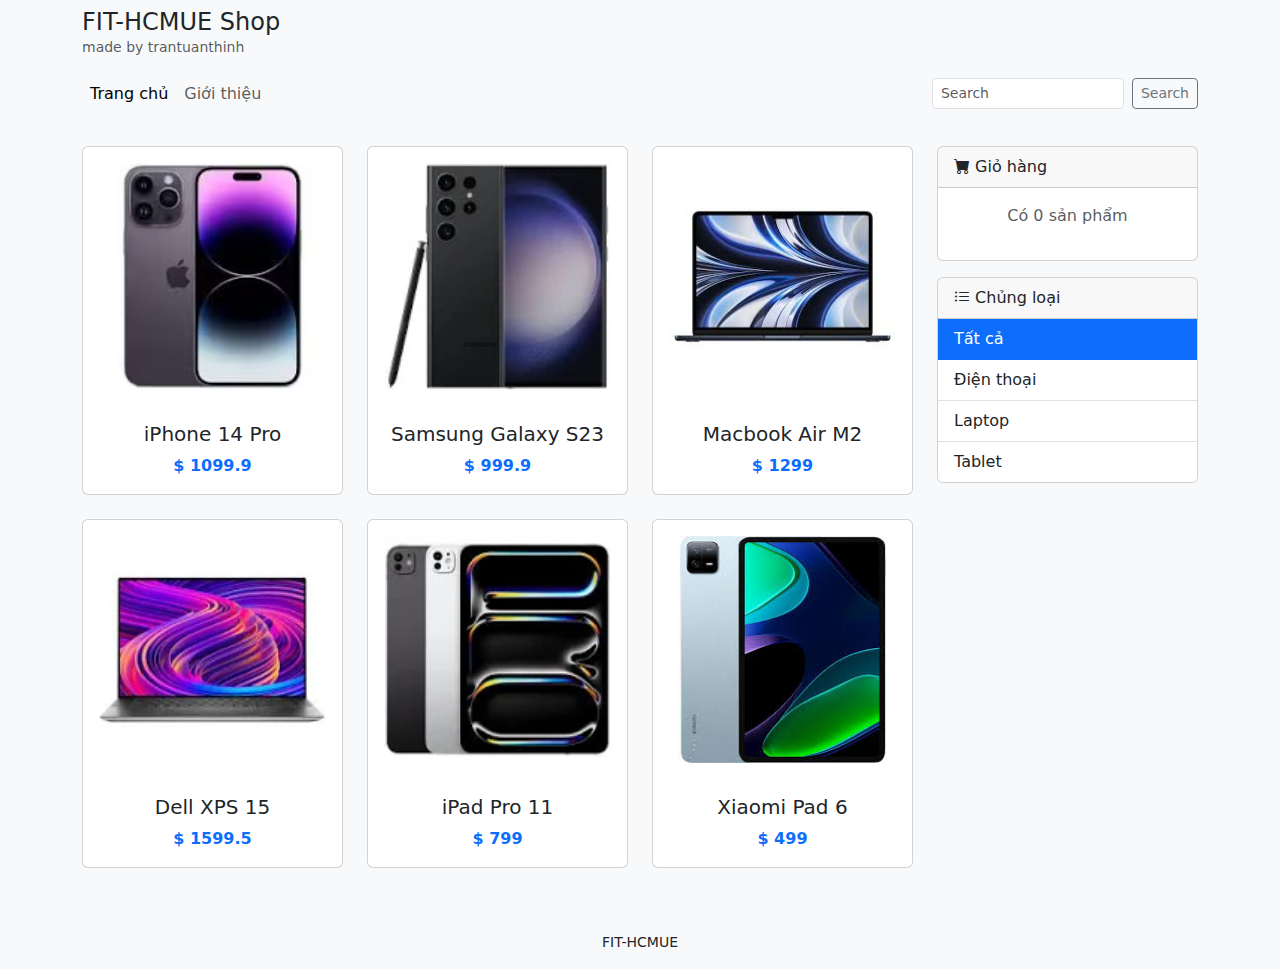
<file: index.html>
<!DOCTYPE html>
<html lang="vi">
<head>
    <meta charset="UTF-8">
    <meta name="viewport" content="width=device-width, initial-scale=1.0">
    <title>FIT-HCMUE Shop</title>
    <link href="https://cdn.jsdelivr.net/npm/bootstrap@5.3.2/dist/css/bootstrap.min.css" rel="stylesheet">
    <link rel="stylesheet" href="https://cdn.jsdelivr.net/npm/bootstrap-icons@1.11.1/font/bootstrap-icons.css">
    <link rel="stylesheet" href="style.css">
</head>
<body>

    <header>
        <div class="header-top py-2">
            <div class="container">
                <div class="d-flex justify-content-between align-items-center">
                    <div>
                        <h1 class="h4 m-0">FIT-HCMUE Shop</h1>
                        <p class="m-0 text-muted small">made by trantuanthinh</p>
                    </div>
                   
                </div>
            </div>
        </div>
        <nav class="navbar navbar-expand-lg bg-body-tertiary">
            <div class="container">
                <div class="collapse navbar-collapse" id="main-nav">
                    <ul class="navbar-nav me-auto mb-2 mb-lg-0">
                        <li class="nav-item"><a class="nav-link active" href="#">Trang chủ</a></li>
                        <li class="nav-item"><a class="nav-link" href="#">Giới thiệu</a></li>
                    </ul>
                    <form class="d-flex" role="search" id="search-form">
                        <input class="form-control form-control-sm me-2" type="search" placeholder="Search" id="search-input">
                        <button class="btn btn-outline-secondary btn-sm" type="submit">Search</button>
                    </form>
                </div>
            </div>
        </nav>
    </header>

    <main class="container my-4">
        <div class="row">
            <div class="col-lg-9">
                <div class="row" id="product-list">
                    </div>
            </div>

            <div class="col-lg-3">
                <div class="card mb-3">
                    <div class="card-header"><i class="bi bi-cart-fill"></i> Giỏ hàng</div>
                    <div class="card-body text-center">
                        <p class="text-muted" id="cart-status">Có 0 sản phẩm</p>
                    </div>
                </div>

                <div class="card">
                    <div class="card-header"><i class="bi bi-list-ul"></i> Chủng loại</div>
                    <ul class="list-group list-group-flush" id="category-list">
                        <li class="list-group-item category-item" data-category="all">Tất cả</li>
                        <li class="list-group-item category-item" data-category="Điện thoại">Điện thoại</li>
                        <li class="list-group-item category-item" data-category="Laptop">Laptop</li>
                        <li class="list-group-item category-item" data-category="Tablet">Tablet</li>
                    </ul>
                </div>
            </div>
        </div>
    </main>

    <footer class="bg-body-tertiary text-center py-3 mt-4">
        <p class="m-0 small">FIT-HCMUE </p>
    </footer>

    <script src="https://cdn.jsdelivr.net/npm/bootstrap@5.3.2/dist/js/bootstrap.bundle.min.js"></script>
    <script src="app.js"></script>
    <script src ="data.js"></script>
</body>
</html>
</file>
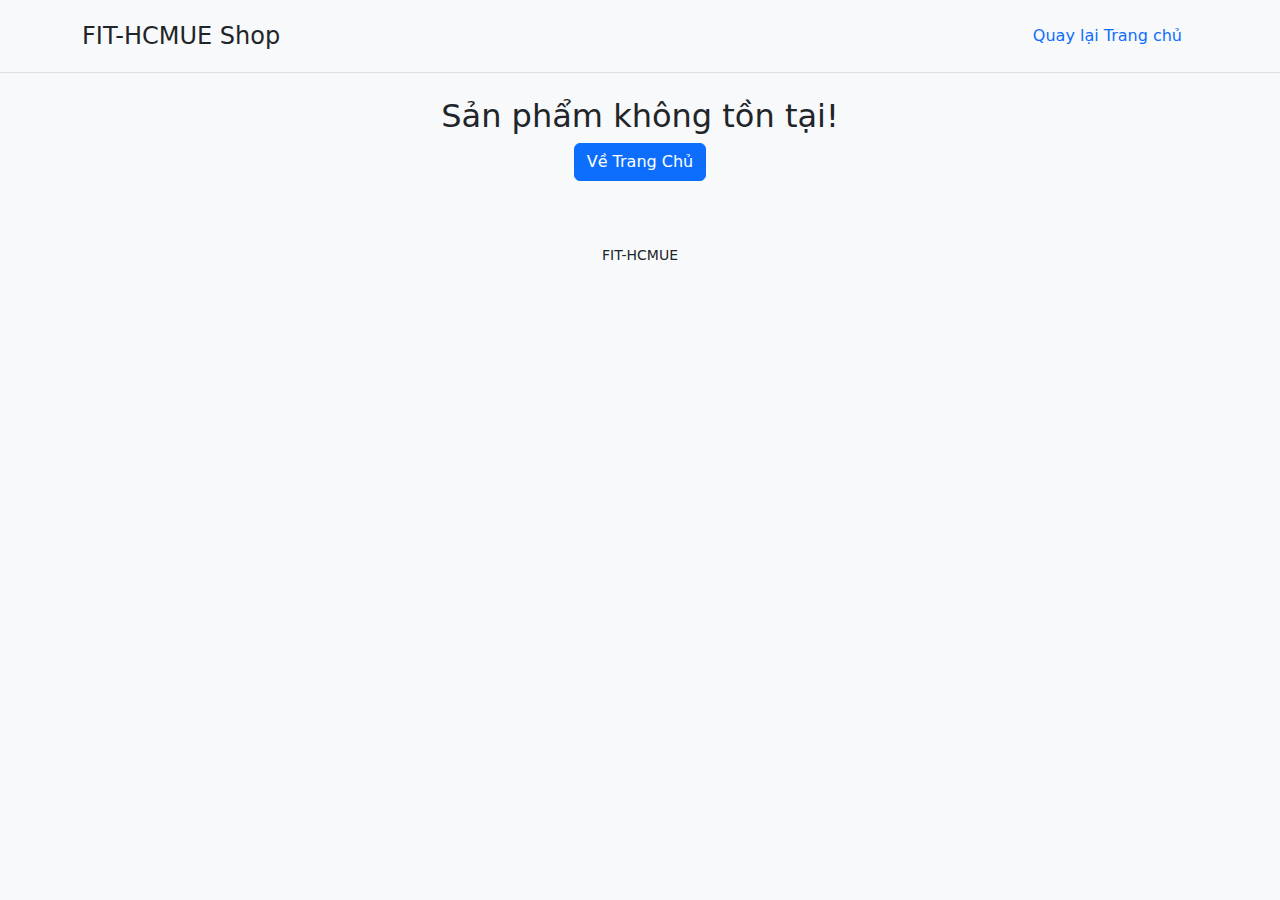
<file: product.html>
<!DOCTYPE html>
<html lang="vi">
<head>
    <meta charset="UTF-8">
    <meta name="viewport" content="width=device-width, initial-scale=1.0">
    <title>Chi Tiết Sản Phẩm</title>
    <link href="https://cdn.jsdelivr.net/npm/bootstrap@5.3.2/dist/css/bootstrap.min.css" rel="stylesheet">
    <link rel="stylesheet" href="style.css">
</head>
<body>

    <header class="py-3 mb-4 border-bottom">
        <div class="container d-flex flex-wrap justify-content-center">
            <a href="index.html" class="d-flex align-items-center mb-3 mb-md-0 me-md-auto text-dark text-decoration-none">
                <span class="fs-4">FIT-HCMUE Shop</span>
            </a>
            <ul class="nav nav-pills">
                <li class="nav-item"><a href="index.html" class="nav-link">Quay lại Trang chủ</a></li>
            </ul>
        </div>
    </header>

    <main class="container">
        <div class="row" id="product-detail-content">
            <div class="col text-center">
                <h2>Đang tải thông tin sản phẩm...</h2>
            </div>
        </div>
    </main>

    <footer class="bg-body-tertiary text-center py-3 mt-5">
        <p class="m-0 small">FIT-HCMUE</p>
    </footer>

    <script src="data.js"></script>
    <script src="product-detail.js"></script>
</body>
</html>
</file>
<file: style.css>
body {
    background-color: #f8f9fa;
}

.hidden {
    display: none;
}

.product-card {
    border: 1px solid #ddd;
    border-radius: 8px;
    padding: 15px;
    text-align: center;
    background-color: #fff;
    cursor: pointer;
    transition: transform 0.2s, box-shadow 0.2s;
}

.product-card:hover {
    transform: translateY(-5px);
    box-shadow: 0 4px 15px rgba(0,0,0,0.1);
}

.product-card img {
    max-width: 100%;
    height: 150px;
    object-fit: contain;
    margin-bottom: 15px;
}

.price {
    font-weight: bold;
    color: #0d6efd;
}

#product-detail-content img {
    max-width: 100%;
    border-radius: 8px;
}
a.card-link {
    text-decoration: none;
    color: inherit;
}

a.card-link .card {
    transition: transform 0.3s ease, box-shadow 0.3s ease;
}

a.card-link .card:hover {
    transform: translateY(-5px);
    box-shadow: 0 8px 16px rgba(0,0,0,0.1);
}
</file>
